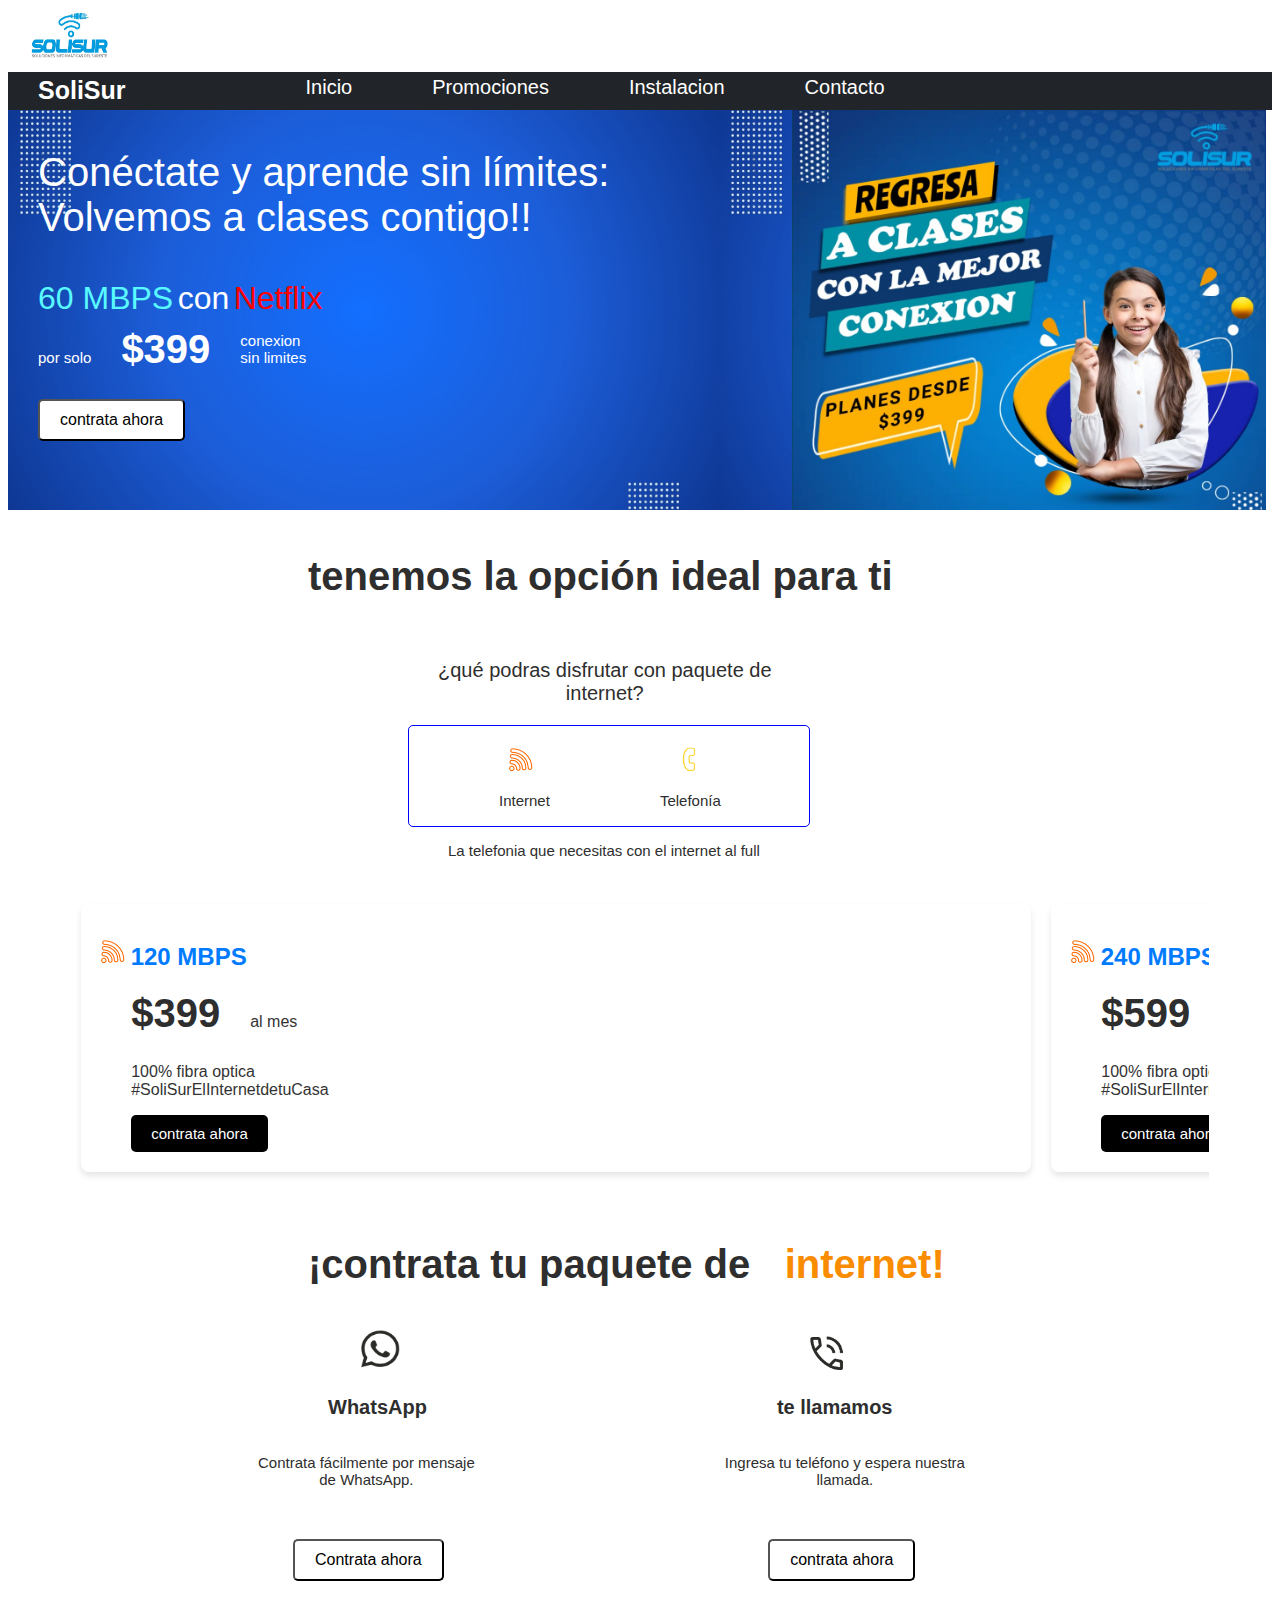
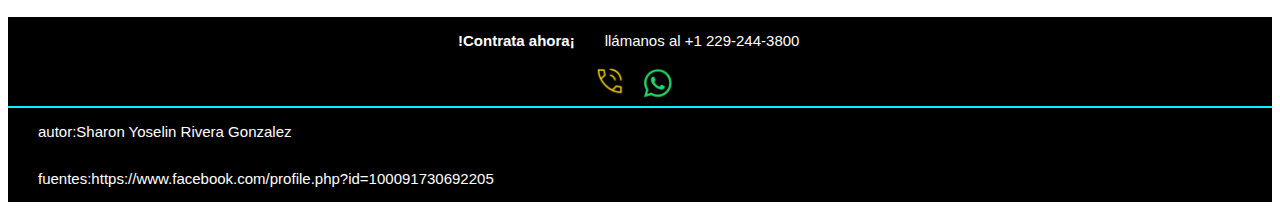
<file: index.html>
<!DOCTYPE html>
<html>
<head>
	<meta charset="utf-8">
	<meta name="viewport" content="width=device-width, initial-scale=1">
	<title></title>
	<link rel="stylesheet" type="text/css" href="css/index.css">
</head>
<body>
<header id="encabezado">
        <img id="logo" src="imagenes/logo1.jpg" alt="logo" width="100" height="60">
	</header>
	<section id="otro">
		<div class="collapse navbar-collapse" id="navbarSupportedContent">
            <div class="d-flex mx-auto flex-column flex-lg-row align-items-center">
              <ul class="navbar-nav  ">
              	<li class="nav-item active">
                  <strong id="titulo" class="nav-link" href="index.html">SoliSur </strong>
                </li>
                <li class="nav-item ">
                  <a class="nav-link" href="index.html">Inicio </a>
                </li>
                <li class="nav-item">
                  <a class="nav-link" href="Promo.html"> Promociones</a>
                </li>
                <li class="nav-item">
                  <a class="nav-link" href="instalacion.html">Instalacion</a>
                </li>
           
                <li class="nav-item">
                  <a class="nav-link" href="contacto.html">Contacto</a>
                </li>
              </ul>
            </div>
          </div>
	</section>
	<nav id="imagen">
		  <img src="imagenes/pagPrin.jpg" alt="pag" width="474.5" height="400">
	</nav>

	<section id="contenido">
		
		<div style= " background-image: url('imagenes/fondo.jpg');background-size: contain;height: 400px;">
            <p class="eslogan">Conéctate y aprende sin límites:</br>Volvemos a clases contigo!! </p></br>
            <span class="naranja">60 MBPS</span>
            <span>con</span>
            <span class="rojo">Netflix</span></br>
            <p>por solo</p><b>$399</b><p>conexion</br> sin limites</p></br></br>
            <button  class="mi-boton" onclick="window.location.href='contacto.html';">contrata ahora</button>
        </div>
	</section>
	<section id="seccion">
	<p id="a">tenemos la opción ideal para ti</p>
	<p id="d">¿qué podras disfrutar con paquete de </br>internet?</p>
	<div class="cuadrado">
		<img id="f1" src="imagenes/wifi.png" alt="wifi"  width="25" height="25" style="margin-top: 20px;">
		<img id="f2"src="imagenes/telef.png" alt="telefono" width="25" height="27" style="margin-top: 20px;">
		<p id="tel">Internet</p><p >Telefonía</p>
	</div>
	<p id="l">La telefonia que necesitas con el internet al full</p>
	  <div class="carousel">
    <div class="carousel-item">
    	<img src="imagenes/wifi.png" alt="wifi"  width="25" height="25" >
      <h2>120 MBPS</h2></br>
      <b>$399</b><p>al mes</p>
  </br><p>100% fibra optica</br>#SoliSurElInternetdetuCasa</p></br>
   <button  class="boton" onclick="window.location.href='contacto.html';">contrata ahora</button>
    </div>
    <div class="carousel-item">
    <img src="imagenes/wifi.png" alt="wifi"  width="25" height="25" >
      <h2>240 MBPS</h2></br>
      <b>$599</b><p>al mes</p>
  </br><p>100% fibra optica</br>#SoliSurElInternetdetuCasa</p></br>
   <button  class="boton" onclick="window.location.href='contacto.html';">contrata ahora</button>
    </div>
    <div class="carousel-item">
    	<img src="imagenes/wifi.png" alt="wifi"  width="25" height="25" >
      <h2>500 MBPS</h2></br>
      <b>$760</b><p>al mes</p>
  </br><p>100% fibra optica</br>#SoliSurElInternetdetuCasa</p></br>
   <button  class="boton" onclick="window.location.href='contacto.html';">contrata ahora</button>
    </div>
  </div>
  <div><p id="a">¡contrata tu paquete de</p> <b id="s">internet!</b></div>
   <img id="contactos" src="imagenes/what.png" alt="WhatsApp" width="45" height="45">
   <img id="contactos1" src="imagenes/cel.png" alt="WhatsApp" width="50" height="40">
   <div ><p id="zel">WhatsApp</p><p id="cel">te llamamos</p></div>
   <div><p class="n">Contrata fácilmente por mensaje </br>de WhatsApp. </p><p  class="no">Ingresa tu teléfono y espera nuestra  </br>llamada.</p></div><div></br></br>
    <a href="https://wa.me/2292443800" target="_blank">
    <button id="b1" class="mi-boton">Contrata ahora</button></a>
    <button  id="b2" class="mi-boton"onclick="window.location.href='contacto.html';">contrata ahora</button></div></br></br>
</section>

	<footer id="Pie">
		<b id="nu">!Contrata ahora¡</b><p>llámanos al +1 229-244-3800</p>
		<div ><img id="contactos3" src="imagenes/tel.png" alt="WhatsApp" width="45" height="38">
        <img id="contactos2" src="imagenes/whats.png" alt="WhatsApp" width="40" height="35"></div>
        <div class="linea"></div>
        <div> <p>autor:Sharon Yoselin Rivera Gonzalez</p><br><p>fuentes:https://www.facebook.com/profile.php?id=100091730692205</p> </div>
	</footer>
</body>
</html>
</file>
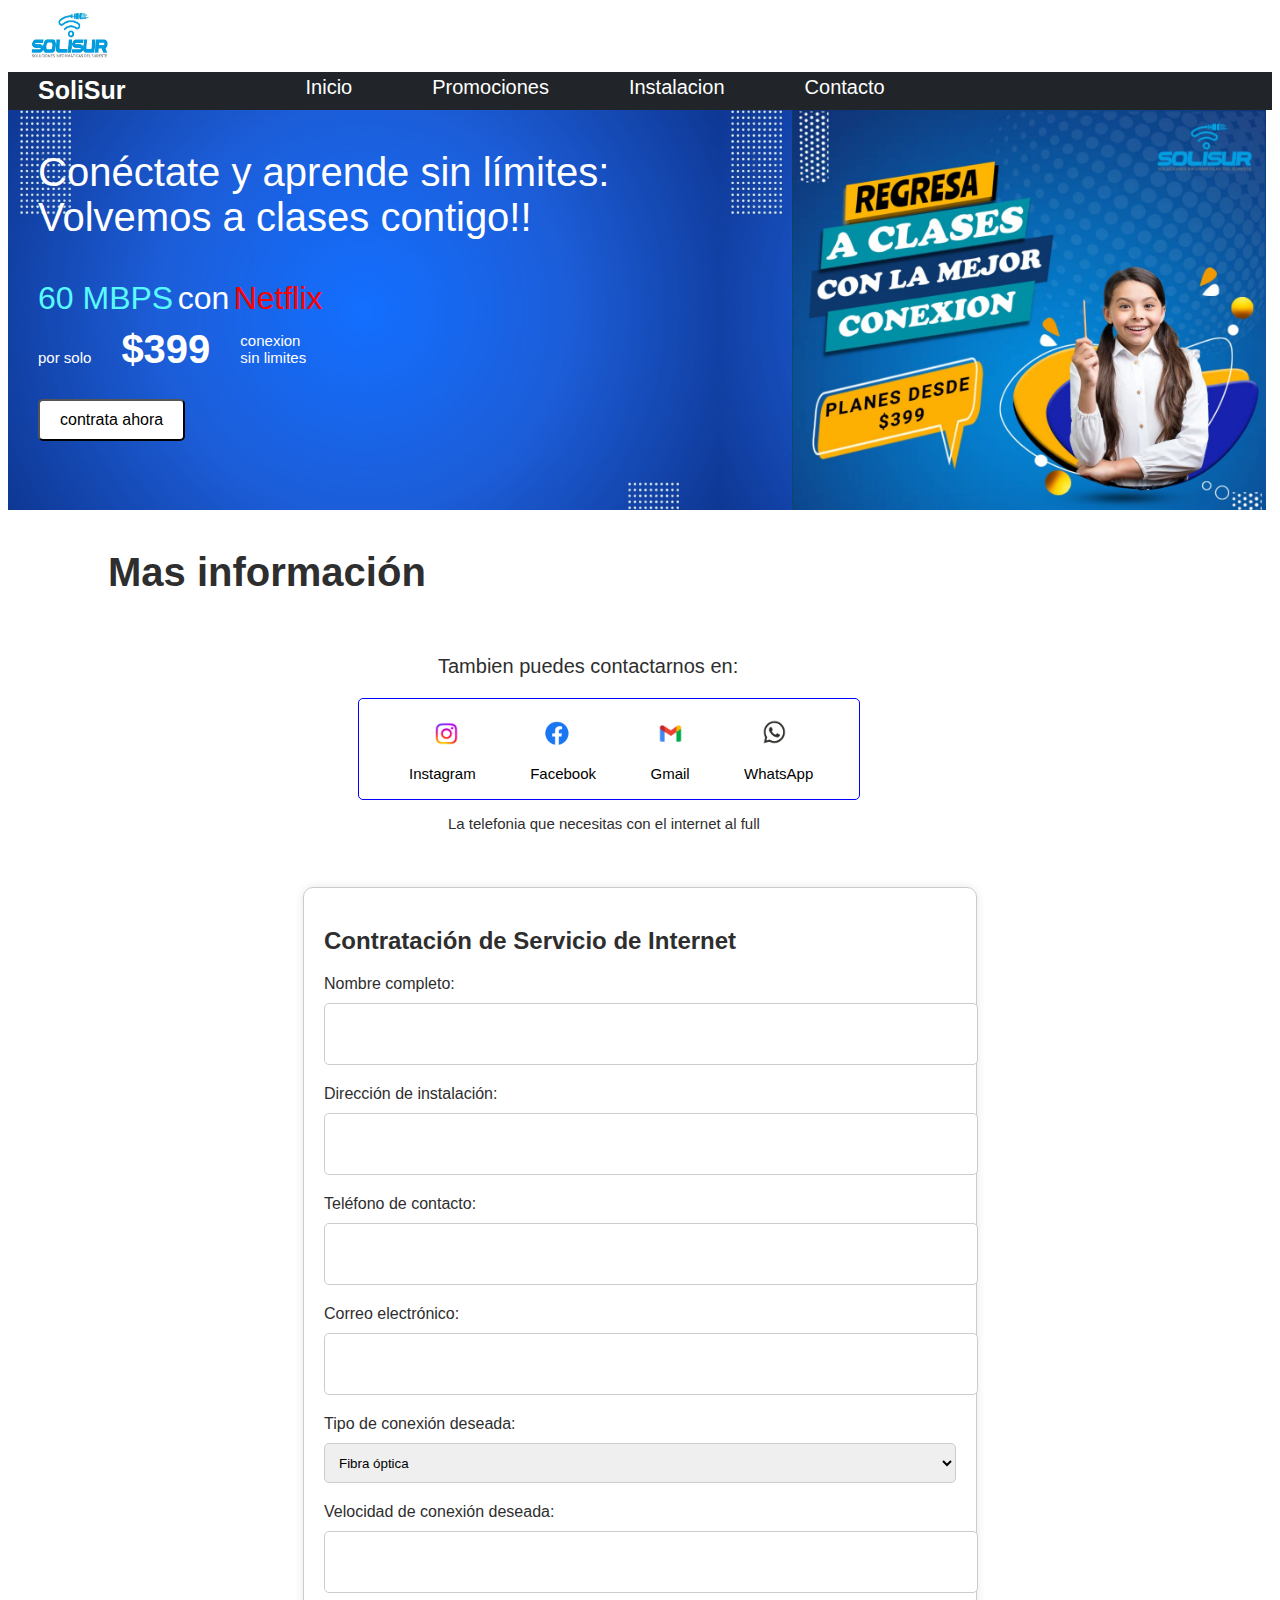
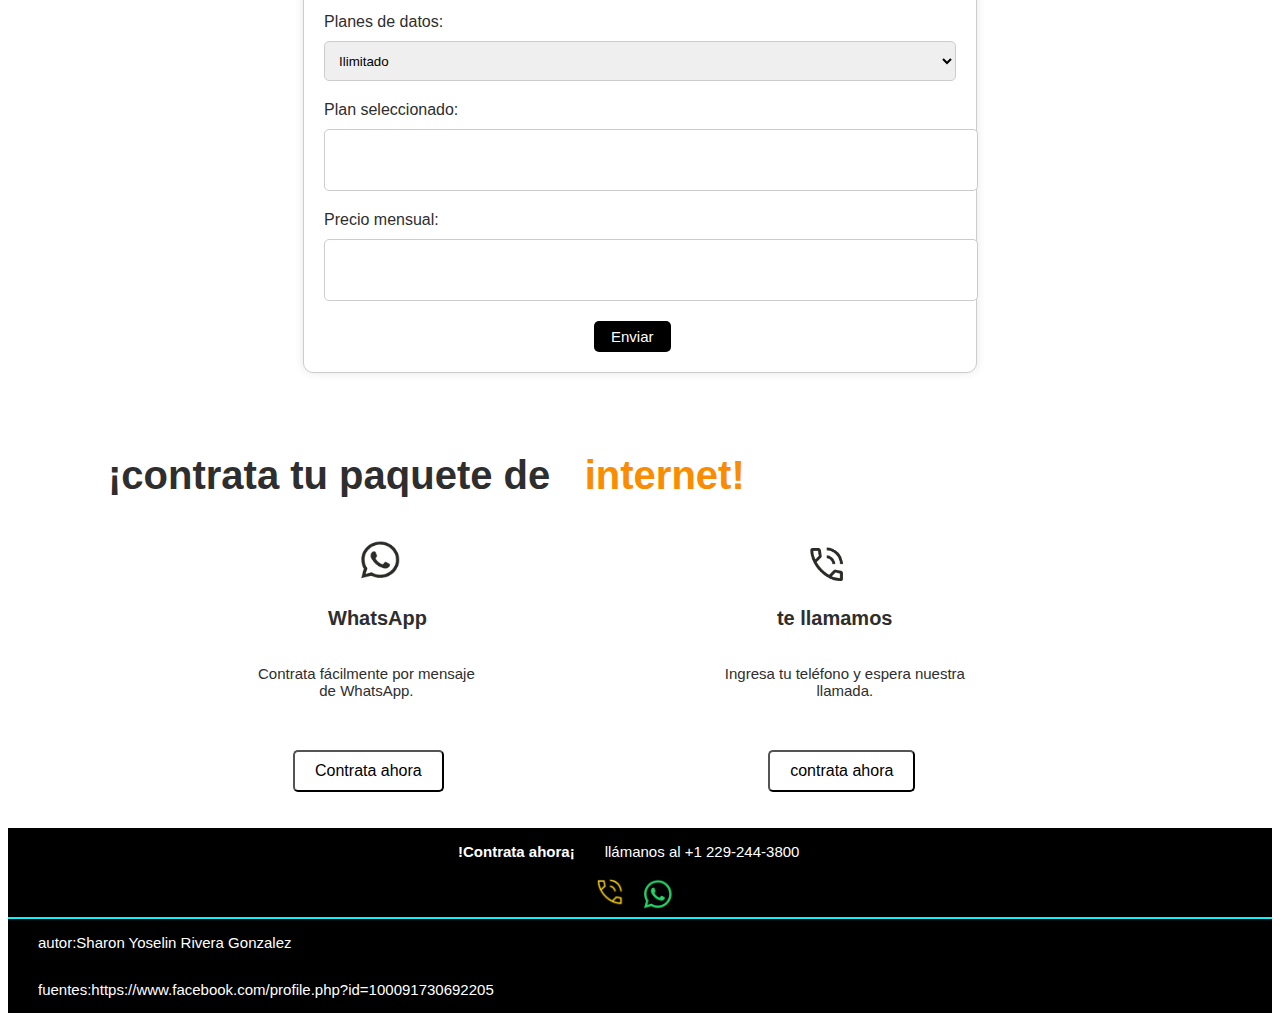
<file: contacto.html>
<!DOCTYPE html>
<html>
<head>
	<meta charset="utf-8">
	<meta name="viewport" content="width=device-width, initial-scale=1">
	<title></title>
	<link rel="stylesheet" type="text/css" href="css/cont.css">
</head>
<body>
<header id="encabezado">
        <img id="logo" src="imagenes/logo1.jpg" alt="logo" width="100" height="60">
	</header>
	<section id="otro">
		<div class="collapse navbar-collapse" id="navbarSupportedContent">
            <div class="d-flex mx-auto flex-column flex-lg-row align-items-center">
              <ul class="navbar-nav  ">
              	<li class="nav-item active">
                  <strong id="titulo" class="nav-link" href="index.html">SoliSur </strong>
                </li>
                <li class="nav-item ">
                  <a class="nav-link" href="index.html">Inicio </a>
                </li>
                <li class="nav-item">
                  <a class="nav-link" href="Promo.html"> Promociones</a>
                </li>
                <li class="nav-item">
                  <a class="nav-link" href="instalacion.html">Instalacion</a>
                </li>
              
                <li class="nav-item">
                  <a class="nav-link" href="contacto.html">Contacto</a>
                </li>
              </ul>
            </div>
          </div>
	</section>
	<nav id="imagen">
		  <img src="imagenes/pagPrin.jpg" alt="pag" width="474.5" height="400">
	</nav>

	<section id="contenido">
		
		<div style= " background-image: url('imagenes/fondo.jpg');background-size: contain;height: 400px;">
            <p class="eslogan">Conéctate y aprende sin límites:</br>Volvemos a clases contigo!! </p></br>
            <span class="naranja">60 MBPS</span>
            <span>con</span>
            <span class="rojo">Netflix</span></br>
            <p>por solo</p><b>$399</b><p>conexion</br> sin limites</p></br></br>
            <button  class="mi-boton" href="about.html">contrata ahora</button>
        </div>
	</section>
	<section id="seccion">
	<p id="a">Mas información</p>
	<p id="d">Tambien puedes contactarnos en:</p>
	<div class="cuadrado">

		<a href="https://www.instagram.com/solisurinternet?fbclid=IwY2xjawJ1WCVleHRuA2FlbQIxMABicmlkETF4TDd6YmFUSmhOcGZqQVFTAR58sX7k7PxnTRD9NT307mCCIt9RNeommGxHkMlYKnGJM8I4WJBsQsaThCfUUQ_aem_9dkrvA01TUYAaI9TxkzfHw"><img id="f1" src="imagenes/insta.jpg" alt="wifi"  width="25" height="25" style="margin-top: 20px;"></a> 

    <a href="https://www.facebook.com/profile.php?id=100091730692205"> <img id="f1" src="imagenes/Facebook-Logo.png" alt="wifi"  width="40" height="25" style="margin-top: 20px;"></a>

    <a href="mailto:solucionesinformaticas674@gmail.com"><img id="f1" src="imagenes/gmail.png" alt="wifi"  width="25" height="25" style="margin-top: 20px;"></a>


		<a href="https://wa.me/2292443800" target="_blank">
    <img id="f1" src="imagenes/what.png" alt="WhatsApp" width="25" height="27" style="margin-top: 20px;">
</a>

<p><a id="margen" href="https://www.instagram.com/solisurinternet?fbclid=IwY2xjawJ1WCVleHRuA2FlbQIxMABicmlkETF4TDd6YmFUSmhOcGZqQVFTAR58sX7k7PxnTRD9NT307mCCIt9RNeommGxHkMlYKnGJM8I4WJBsQsaThCfUUQ_aem_9dkrvA01TUYAaI9TxkzfHw" target="_blank">Instagram</a></p>
<p><a id="margen" href="https://www.facebook.com/profile.php?id=100091730692205" target="_blank">Facebook</a></p>
<p><a id="margen" href="mailto:solucionesinformaticas674@gmail.com">Gmail</a></p>
<p><a id="margen" href="https://wa.me/2292443800" target="_blank">WhatsApp</a></p>

	</div>
	<p id="l">La telefonia que necesitas con el internet al full</p>
<div class="cuadrado1">
  <div class="formulario">
    <h2>Contratación de Servicio de Internet</h2>
    <form id="miFormulario">
      <div class="campo">
        <label>Nombre completo:</label>
        <input type="text" name="nombre" required>
      </div>
      <div class="campo">
        <label>Dirección de instalación:</label>
        <input type="text" name="direccion" required>
      </div>
      <div class="campo">
        <label>Teléfono de contacto:</label>
        <input type="text" name="telefono" required>
      </div>
      <div class="campo">
        <label>Correo electrónico:</label>
        <input type="email" name="email" required>
      </div>
      <div class="campo">
        <label>Tipo de conexión deseada:</label>
        <select name="conexion">
          <option value="fibra">Fibra óptica</option>
          <option value="cable">Cable</option>
          <option value="sat">Satélite</option>
          <option value="movil">Móvil</option>
          <option value="otro">Otro</option>
        </select>
      </div>
      <div class="campo">
        <label>Velocidad de conexión deseada:</label>
        <input type="text" name="velocidad" required>
      </div>
      <div class="campo">
        <label>Planes de datos:</label>
        <select name="planes">
          <option value="ilimitado">Ilimitado</option>
          <option value="limitado">Limitado</option>
        </select>
      </div>
      <div class="campo">
        <label>Plan seleccionado:</label>
        <input type="text" name="plan" required>
      </div>
      <div class="campo">
        <label>Precio mensual:</label>
        <input type="text" name="precio" required>
      </div>
      <button type="submit" id="btn1">Enviar</button>
    </form>
  </div>
</div>

	  
  <div><p id="a">¡contrata tu paquete de</p> <b id="s">internet!</b></div>
   <img id="contactos" src="imagenes/what.png" alt="WhatsApp" width="45" height="45">
   <img id="contactos1" src="imagenes/cel.png" alt="WhatsApp" width="50" height="40">

   <div ><p id="zel">WhatsApp</p><p id="cel">te llamamos</p></div>
   <div><p class="n">Contrata fácilmente por mensaje </br>de WhatsApp. </p><p  class="no">Ingresa tu teléfono y espera nuestra  </br>llamada.</p></div><div></br></br>
    <a href="https://wa.me/2292443800" target="_blank">
    <button id="b1" class="mi-boton">Contrata ahora</button></a>
    <button  id="b2" class="mi-boton"href="https://wa.me/2292443800">contrata ahora</button></div></br></br>
</section>

	<footer id="Pie">
		<b id="nu">!Contrata ahora¡</b><p>llámanos al +1 229-244-3800</p>
		<div ><img id="contactos3" src="imagenes/tel.png" alt="WhatsApp" width="45" height="38">
        <img id="contactos2" src="imagenes/whats.png" alt="WhatsApp" width="40" height="35"></div>
        <div class="linea"></div>
        <div> <p>autor:Sharon Yoselin Rivera Gonzalez</p><br><p>fuentes:https://www.facebook.com/profile.php?id=100091730692205</p> </div>
	</footer>
  
  <script src="js\Formulario.js"></script>
</body>
</html>
</file>
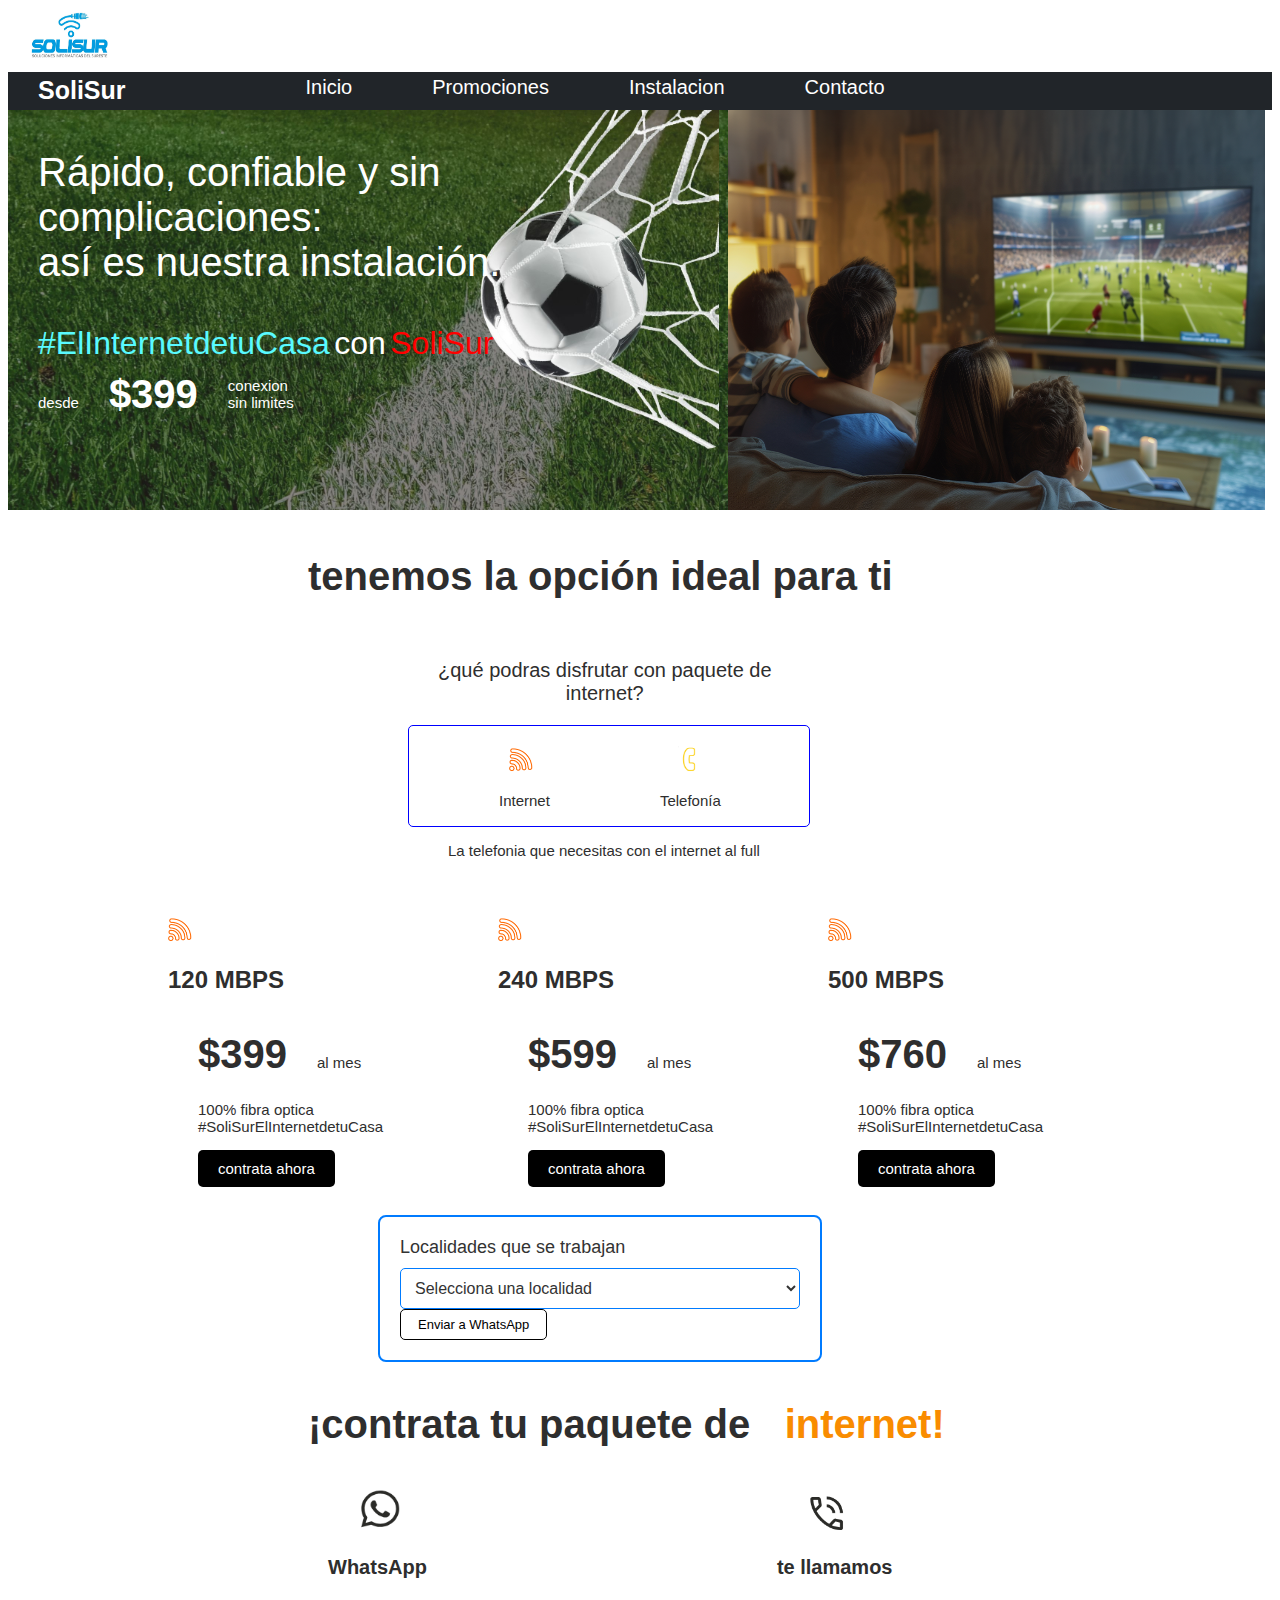
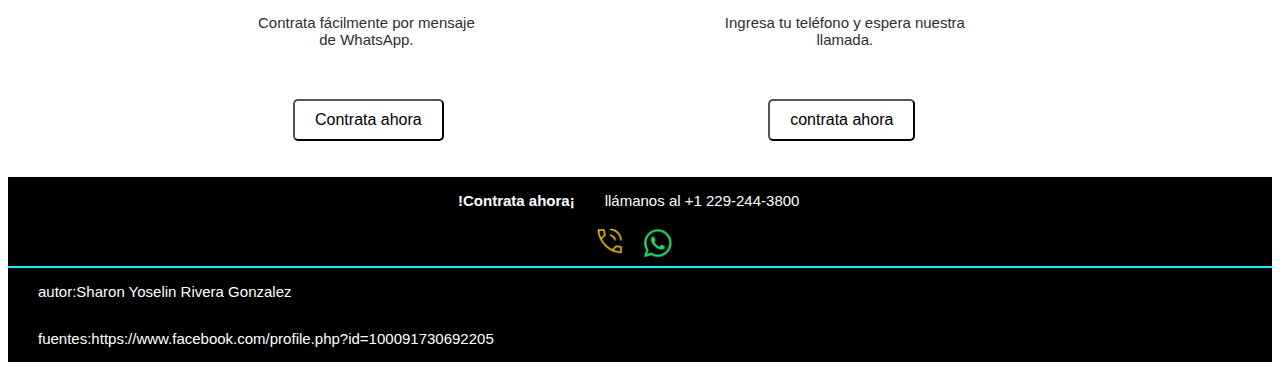
<file: instalacion.html>
<!DOCTYPE html>
<html>
<head>
	<meta charset="utf-8">
	<meta name="viewport" content="width=device-width, initial-scale=1">
	<title></title>
	<link rel="stylesheet" type="text/css" href="css/inst.css">
</head>
<body>
<header id="encabezado">
        <img id="logo" src="imagenes/logo1.jpg" alt="logo" width="100" height="60">
	</header>
	<section id="otro">
		<div class="collapse navbar-collapse" id="navbarSupportedContent">
            <div class="d-flex mx-auto flex-column flex-lg-row align-items-center">
              <ul class="navbar-nav  ">
              	<li class="nav-item active">
                  <strong id="titulo" class="nav-link" href="index.html">SoliSur </strong>
                </li>
                <li class="nav-item ">
                  <a class="nav-link" href="index.html">Inicio</a>
                </li>
                <li class="nav-item">
                  <a class="nav-link" href="Promo.html"> Promociones</a>
                </li>
                <li class="nav-item">
                  <a class="nav-link" href="instalacion.html">Instalacion</a>
                </li>
                 
                <li class="nav-item">
                  <a class="nav-link" href="contacto.html">Contacto</a>
                </li>
              </ul>
            </div>
          </div>
	</section>
	<nav id="imagen">
		  <img src="imagenes/inst.png" alt="pag" width="537" height="400">
	</nav>

	<section id="contenido">
		
		<div style= " background-image: url('imagenes/instfondo.jpg');background-size: contain;height: 400px;">
            <p class="eslogan">Rápido, confiable y sin complicaciones:</br>así es nuestra instalación. </p></br>
            <span class="naranja">#ElInternetdetuCasa</span>
            <span>con</span>
            <span class="rojo">SoliSur</span></br>
            <p>desde</p><b>$399</b><p>conexion</br> sin limites</p></br></br>
            
        </div>
	</section>
	<section id="seccion">
	<p id="a">tenemos la opción ideal para ti</p>
	<p id="d">¿qué podras disfrutar con paquete de </br>internet?</p>
	<div class="cuadrado">
		<img id="f1" src="imagenes/wifi.png" alt="wifi"  width="25" height="25" style="margin-top: 20px;">
		<img id="f2"src="imagenes/telef.png" alt="telefono" width="25" height="27" style="margin-top: 20px;">
		<p id="tel">Internet</p><p >Telefonía</p>
	</div>
	<p id="l">La telefonia que necesitas con el internet al full</p><br>
  <p></p>
	  <div class="carousel">
    <div class="carousel-item">
    	<img src="imagenes/wifi.png" alt="wifi"  width="25" height="25" >
      <h2>120 MBPS</h2></br>
      <b>$399</b><p>al mes</p>
  </br><p>100% fibra optica</br>#SoliSurElInternetdetuCasa</p></br>
   <button  class="boton" onclick="window.location.href='contacto.html';">contrata ahora</button>
    </div>
    <div class="carousel-item">
    <img src="imagenes/wifi.png" alt="wifi"  width="25" height="25" >
      <h2>240 MBPS</h2></br>
      <b>$599</b><p>al mes</p>
  </br><p>100% fibra optica</br>#SoliSurElInternetdetuCasa</p></br>
   <button  class="boton" onclick="window.location.href='contacto.html';">contrata ahora</button>
    </div>
    <div class="carousel-item">
    	<img src="imagenes/wifi.png" alt="wifi"  width="25" height="25" >
      <h2>500 MBPS</h2></br>
      <b>$760</b><p>al mes</p>
  </br><p>100% fibra optica</br>#SoliSurElInternetdetuCasa</p></br>
   <button  class="boton" onclick="window.location.href='contacto.html';">contrata ahora</button><br><br>
    </div>
  </div>
<div class="cuadrado1">
  <label for="lista">Localidades que se trabajan</label>
  <select id="lista" class="select-estilo" onchange="redirigirMapa()">
    <option value="">Selecciona una localidad</option>
    <option value="Moloacan">Moloacán</option>
    <option value="Choapas">Las Choapas</option>
    <option value="AguaDulce">AguaDulce</option>
    <option value="Cuichichapa">Cuichapa</option>
  </select>
  <button id="boton" onclick="enviarWhatsApp()">Enviar a WhatsApp</button>
</div>


  <div><p id="a">¡contrata tu paquete de</p> <b id="s">internet!</b></div>
   <img id="contactos" src="imagenes/what.png" alt="WhatsApp" width="45" height="45">
   <img id="contactos1" src="imagenes/cel.png" alt="WhatsApp" width="50" height="40">
   <div ><p id="zel">WhatsApp</p><p id="cel">te llamamos</p></div>
   <div><p class="n">Contrata fácilmente por mensaje </br>de WhatsApp. </p><p  class="no">Ingresa tu teléfono y espera nuestra  </br>llamada.</p></div><div></br></br>
    <a href="https://wa.me/2292443800" target="_blank">
    <button id="b1" class="mi-boton">Contrata ahora</button></a>
    <button  id="b2" class="mi-boton" onclick="window.location.href='contacto.html';">contrata ahora</button></div></br></br>
</section>

	<footer id="Pie">
		<b id="nu">!Contrata ahora¡</b><p>llámanos al +1 229-244-3800</p>
		<div ><img id="contactos3" src="imagenes/tel.png" alt="WhatsApp" width="45" height="38">
        <img id="contactos2" src="imagenes/whats.png" alt="WhatsApp" width="40" height="35"></div>
        <div class="linea"></div>
        <div> <p>autor:Sharon Yoselin Rivera Gonzalez</p><br><p>fuentes:https://www.facebook.com/profile.php?id=100091730692205</p> </div>
	</footer>
  <script src="js/whatsap.js"></script>
</body>
</html>
</file>
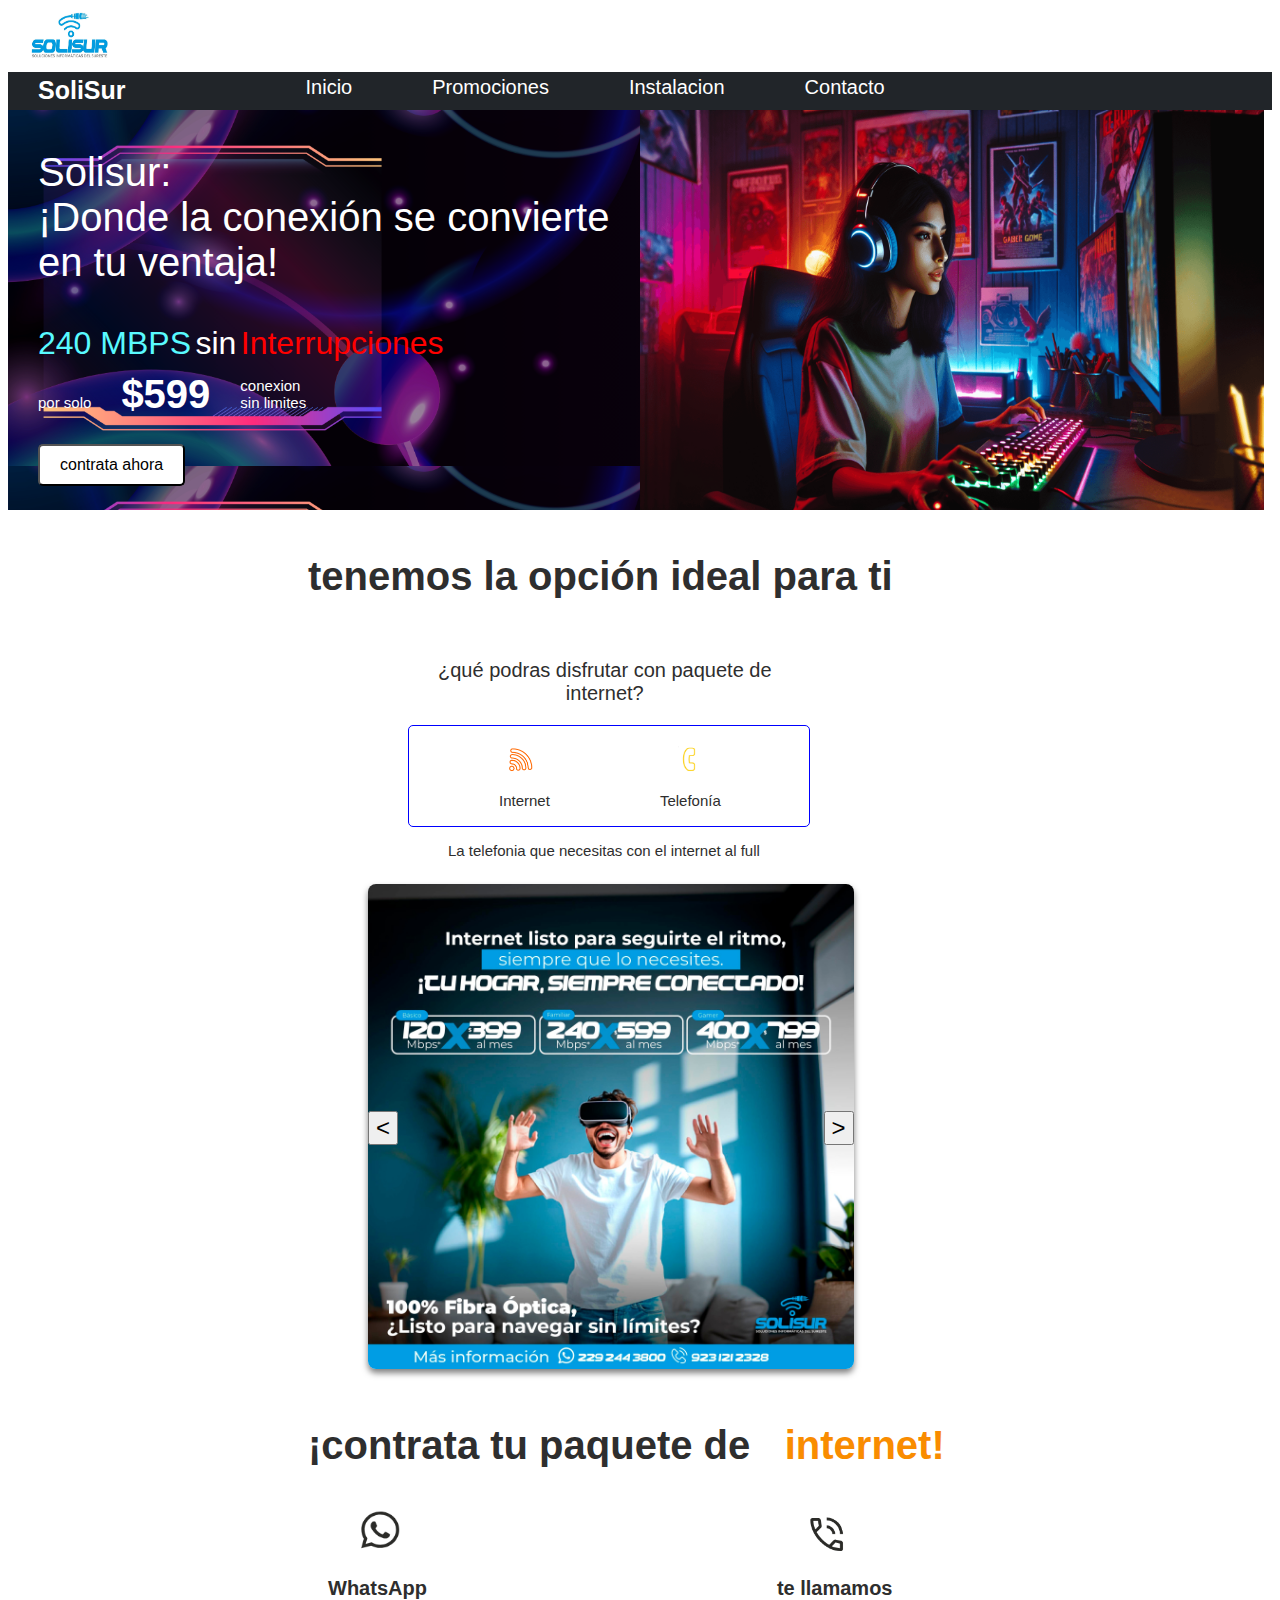
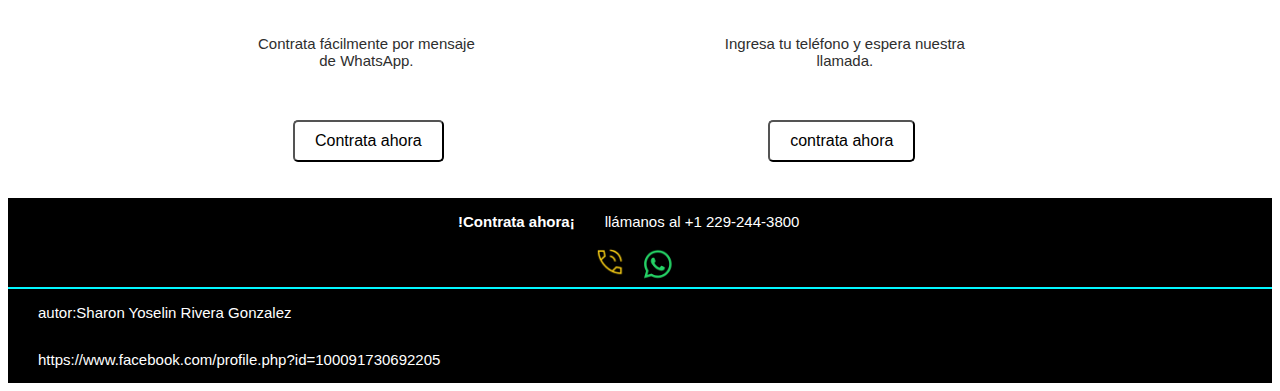
<file: Promo.html>
<!DOCTYPE html>
<html>
<head>
	<meta charset="utf-8">
	<meta name="viewport" content="width=device-width, initial-scale=1">
	<title></title>
	<link rel="stylesheet" type="text/css" href="css/style.css">
</head>
<body>
<header id="encabezado">
        <img id="logo" src="imagenes/logo1.jpg" alt="logo" width="100" height="60">
	</header>
	<section id="otro">
		<div class="collapse navbar-collapse" id="navbarSupportedContent">
            <div class="d-flex mx-auto flex-column flex-lg-row align-items-center">
              <ul class="navbar-nav  ">
              	<li class="nav-item active">
                  <strong id="titulo" class="nav-link" href="index.html">SoliSur </strong>
                </li>
                <li class="nav-item ">
                  <a class="nav-link" href="index.html">Inicio</a>
                </li>
                <li class="nav-item">
                  <a class="nav-link" href="Promo.html"> Promociones</a>
                </li>
                <li class="nav-item">
                  <a class="nav-link" href="instalacion.html">Instalacion</a>
                </li>
                
                <li class="nav-item">
                  <a class="nav-link" href="contacto.html">Contacto</a>
                </li>
              </ul>
            </div>
          </div>
	</section>
	<nav id="imagen">
		  <img src="imagenes/promo.png" alt="pag" width="624" height="400">
	</nav>

	<section id="contenido">
		
		<div style= " background-image: url('imagenes/fondop.png');background-size: contain;height: 400px;">
            <p class="eslogan">Solisur: </br>¡Donde la conexión se convierte en tu ventaja!</p></br>
            <span class="naranja">240 MBPS</span>
            <span>sin</span>
            <span class="rojo">Interrupciones</span></br>
            <p>por solo</p><b>$599</b><p>conexion</br> sin limites</p></br></br>
            <button  class="mi-boton" onclick="window.location.href='contacto.html';">contrata ahora</button>
        </div>
	</section>
	<section id="seccion">
    <div id="contenedor">
	<p id="a">tenemos la opción ideal para ti</p><br>
	<p id="d">¿qué podras disfrutar con paquete de </br>internet?</p>
	<div class="cuadrado">
		<img id="f1" src="imagenes/wifi.png" alt="wifi"  width="25" height="25" style="margin-top: 20px;">
		<img id="f2"src="imagenes/telef.png" alt="telefono" width="25" height="27" style="margin-top: 20px;">
		<p id="tel">Internet</p><p >Telefonía</p>
	</div>
	<p id="l">La telefonia que necesitas con el internet al full</p>
  </div>
	    <div id="carrusel" class="carousel">
        <div class="carousel-item">
       <a href="instalacion.html"> <img src="imagenes/img7.jpg" alt="Imagen 1" class="imagen-carrusel"></a>
      </div>
      <div class="carousel-item">
       <a href="instalacion.html"> <img src="imagenes/img8.jpg" alt="Imagen 1" class="imagen-carrusel"></a>
      </div>
      <div class="carousel-item">
       <a href="instalacion.html"> <img src="imagenes/img1.jpg" alt="Imagen 2" class="imagen-carrusel"></a>
      </div>
      <div class="carousel-item">
        <a href="instalacion.html"><img src="imagenes/img2.jpg" alt="Imagen 3" class="imagen-carrusel"></a>
      </div>
        <div class="carousel-item">
       <a href="instalacion.html"> <img src="imagenes/img.jpg" alt="Imagen 1" class="imagen-carrusel"></a>
      </div>
      <div class="carousel-item">
        <a href="instalacion.html"><img src="imagenes/img3.jpg" alt="Imagen 3" class="imagen-carrusel"></a>
      </div>
      <div class="carousel-item">
        <a href="instalacion.html"><img src="imagenes/img4.jpg" alt="Imagen 4" class="imagen-carrusel"></a>
      </div>
      <div class="carousel-item">
        <a href="instalacion.html"><img src="imagenes/pagPrinc.jpg" alt="Imagen 5" class="imagen-carrusel"></a>
      </div>
      <div class="carousel-item">
       <a href="instalacion.html"> <img src="imagenes/img5.jpg" alt="Imagen 6" class="imagen-carrusel"></a>
      </div>
      <div class="carousel-item">
        <a href="instalacion.html"><img src="imagenes/img6.jpg" alt="Imagen 7" class="imagen-carrusel"></a>
      </div>
    </div>
  <section id="seccion" class="seccion2">
  <div><p id="a">¡contrata tu paquete de</p> <b id="s">internet!</b></div>
   <img id="contactos" src="imagenes/what.png" alt="WhatsApp" width="45" height="45">
   <img id="contactos1" src="imagenes/cel.png" alt="WhatsApp" width="50" height="40">
   <div ><p id="zel">WhatsApp</p><p id="cel">te llamamos</p></div>
   <div><p class="n">Contrata fácilmente por mensaje </br>de WhatsApp. </p><p  class="no">Ingresa tu teléfono y espera nuestra  </br>llamada.</p></div><div></br></br>
    <a href="https://wa.me/2292443800" target="_blank">
    <button id="b1" class="mi-boton">Contrata ahora</button></a>
    <button  id="b2" class="mi-boton" onclick="window.location.href='contacto.html';">contrata ahora</button></div></br></br>
</section>

	<footer id="Pie">
		<b id="nu">!Contrata ahora¡</b><p>llámanos al +1 229-244-3800</p>
		<div ><img id="contactos3" src="imagenes/tel.png" alt="WhatsApp" width="45" height="38">
        <img id="contactos2" src="imagenes/whats.png" alt="WhatsApp" width="40" height="35"></div>
        <div class="linea"></div>
        <div> <p>autor:Sharon Yoselin Rivera Gonzalez</p><br><p>https://www.facebook.com/profile.php?id=100091730692205</p> </div>
	</footer>
  <script src="js/archivo.js"></script>
</body>
</html>
</file>
<file: css/index.css>
#encabezado{
	background-color: white;
		#logo{margin-left: 10px;
		 }
}
#otro{
  margin: 0;
  font-family: "Segoe UI", Roboto, "Helvetica Neue", Arial;
  font-weight: 400;
  line-height: 1.5;
  background-color: #212529;
 #titulo{
 	margin-left: 30px; 
 	margin-right: 100px;
 	font-size: 25px; 
 }

.navbar-nav {
    display: flex; 
    list-style: none; 
    padding: 0;
    margin: 0;
}

.navbar-nav li a:hover {
  color: #8bffef;
  font-size: 22px;
  transition: all 0.3s ease-in-out; 
}
.nav-item {
    margin-right: 80px; 
}

.nav-link {
    text-decoration: none; 
    color: white; 
    font-size: 20px;
    transition: all 0.3s ease-in-out; 
}
}

#imagen {
   width: 38%; 
   float: right;
}
#contenido{
	width: 62%;
	color: white; 
   float: left;
   font-family: Arial, sans-serif; height: 400px;
}
 .eslogan{margin-left: 30px;font-size: 40px;}
 .naranja {margin-left: 30px; color: #59faff ;}
.rojo { color: red;}
span{font-size: 32px;}
p{font-size: 18px;}
b{font-size: 40px;}
p, b {margin-left: 30px; display: inline-block;}
.mi-boton {
    background-color:white; margin-left: 30px;  
    color: black;
    padding: 10px 20px;
    font-size: 16px;
    border-color: black;
    border-radius: 5px; 
    cursor: pointer;
    transition: background-color 0.3s;
}

#seccion{
color:#2e2e2e ;
   font-family: "Segoe UI", Roboto, "Helvetica Neue", Arial; 
   p{ display: inline-block;}  
}
#a{font-size: 40px; font-weight: bold; margin-left: 300px;}
#d{margin-left: 150px; text-align: center; margin-left: 430px; font-size: 20px}
.cuadrado {
    width: 400px; height: 100px;
    margin-left: 400px;
    background-color: transparent;
    border: 1.5px solid blue; 
    border-radius: 5px; }
#f1{margin-left: 100px;}
#f2{margin-left: 140px;}
#tel{margin-right: 80px; margin-left: 90px;}
#l{margin-left:440px;}

.carousel {
  display: flex;
  overflow-x: auto; /* Permite desplazamiento horizontal */
  scroll-snap-type: x mandatory;
  width: 90%;
  margin: 20px auto; /* Centrado horizontal dentro de la sección */
  scroll-behavior: smooth;
  img,h2{ display:inline-block; }
}

.carousel-item {
  scroll-snap-align: center;
  min-width: 80%;
  background: #fff;
  margin: 10px;
  padding: 20px;
  border-radius: 8px;
  box-shadow: 0 4px 6px rgba(0, 0, 0, 0.1);
}

.carousel h2 {
  color: #007bff;
}

.carousel p {
  font-size: 16px;
  color: #333;
}
.boton{   background-color:black; margin-left: 30px;  
    color: white;
    padding: 10px 20px;
    font-size: 15px;
    border: none;
    border-radius: 5px; 
    cursor: pointer;
    transition: background-color 0.3s;
}

#s{color: #f98c00 }
#contactos{margin-left: 350px;
}#contactos1{margin-left: 390px;}
#zel{ font-weight: bold; margin-left: 320px; font-size: 20px}
#cel{ font-weight: bold; margin-left: 350px; font-size: 20px}
.n{ margin-left: 250px;text-align: center; }
.no{margin-left: 250px;text-align: center; }
#b1{margin-left: 285px;}
#b2{margin-left: 320px;}
#Pie{ 
	font-family: Arial, sans-serif; 
	background-color: black;
	color: white;

}
#nu{margin-left: 450px;}
#nu,p{
	font-size: 15px;
}
#contactos3{margin-left: 580px;
}
.linea {
 border-top: 2px solid #02f7ff ;
  width: 100%; /* Ancho personalizado */

}


@media (max-width: 768px) {
  #imagen, #contenido {
    width: 100%;
    float: none;
    text-align: center;
  }

  .navbar-nav {
    flex-direction: column;
    align-items: center;
  }

  .nav-item {
    margin-right: 0;
    margin-bottom: 10px;
  }

  .carousel-item {
    min-width: 100%;
  }

  #a, #d, #l, #nu, #contactos, #contactos1, #zel, #cel, .n, .no, #b1, #b2, .cuadrado {
    margin-left: 0 !important;
    text-align: center;
  }

  .cuadrado {
    width: 90%;
    margin: 20px auto;
  }

  .mi-boton, .boton {
    margin-left: 0;
    display: block;
    margin: 10px auto;
  }

  #f1, #f2, #tel {
    margin-left: 0;
    margin-right: 0;
    text-align: center;
    display: block;
    margin-bottom: 10px;
  }

  #nu p, p, b, span {
    display: block;
    text-align: center;
    margin-left: 0;
  }

  .carousel img, .carousel h2 {
    display: block;
    margin: 0 auto;
  }
}
</file>
<file: css/cont.css>
#encabezado{
	background-color: white;
}
#logo{margin-left: 10px;
		 }

#otro{
  margin: 0;
  font-family: "Segoe UI", Roboto, "Helvetica Neue", Arial;
  font-weight: 400;
  line-height: 1.5;
  background-color: #212529;
}
 #titulo{
 	margin-left: 30px; 
 	margin-right: 100px;
 	font-size: 25px; 
 }
.navbar-nav {
    display: flex; 
    list-style: none; 
    padding: 0;
    margin: 0;
}

.navbar-nav li a:hover {
  color: #8bffef;
  font-size: 22px;
  transition: all 0.3s ease-in-out; 
}
.nav-item {
    margin-right: 80px; 
}

.nav-link {
    text-decoration: none; 
    color: white; 
    font-size: 20px;
    transition: all 0.3s ease-in-out; 
}



#imagen {
   width: 38%; 
   float: right;
}
#contenido{
	width: 62%;
	color: white; 
   float: left;
   font-family: Arial, sans-serif; height: 400px;
}
 .eslogan{margin-left: 30px;font-size: 40px;}
 .naranja {margin-left: 30px; color: #59faff ;}
.rojo { color: red;}
span{font-size: 32px;}
p{font-size: 18px;}
b{font-size: 40px;}
p, b {margin-left: 30px; display: inline-block;}
.mi-boton {
    background-color:white; margin-left: 30px;  
    color: black;
    padding: 10px 20px;
    font-size: 16px;
    border-color: black;
    border-radius: 5px; 
    cursor: pointer;
    transition: background-color 0.3s;
}

#seccion{
color:#2e2e2e ;
   font-family: "Segoe UI", Roboto, "Helvetica Neue", Arial; 
   p{ display: inline-block;}  
}
#a{font-size: 40px; font-weight: bold; margin-left: 100px;}
#d{margin-left: 150px; text-align: center; margin-left: 430px; font-size: 20px}
.cuadrado {
    width: 500px; height: 100px;
    margin-left: 350px;
    background-color: transparent;
    border: 1.5px solid blue; 
    border-radius: 5px; }
#f1{margin-left: 75px;}
#margen{margin-left: 20px;
text-decoration: none;
color:black; }
#tel{margin-right: 80px; margin-left: 90px;}
#l{margin-left: 440px;}


.boton{   background-color:black; margin-left: 30px;  
    color: white;
    padding: 10px 20px;
    font-size: 15px;
    border: none;
    border-radius: 5px; 
    cursor: pointer;
    transition: background-color 0.3s;
}

#s{color: #f98c00 }
#contactos{margin-left: 350px;
}
#contactos1{margin-left: 390px;}
#zel{ font-weight: bold; margin-left: 320px; font-size: 20px}
#cel{ font-weight: bold; margin-left: 350px; font-size: 20px}
.n{ margin-left: 250px;text-align: center; }
.no{margin-left: 250px;text-align: center; }
#b1{margin-left: 285px;}
#b2{margin-left: 320px;}
#Pie{ 
	font-family: Arial, sans-serif; 
	background-color: black;
	color: white;

}
#nu{margin-left: 450px;}
#nu,p{
	font-size: 15px;
}
.formulario {
      width: 50%;
      margin: 40px auto;
      padding: 20px;
      border: 1px solid #ccc;
      border-radius: 10px;
      box-shadow: 0 0 10px rgba(0, 0, 0, 0.1);
    }
    .campo {
      margin-bottom: 20px;
    }
    .campo label {
      display: block;
      margin-bottom: 10px;
    }
    .campo input[type="text"], .campo input[type="email"], .campo select {
      width: 100%;
      height: 40px;
      padding: 10px;
      border: 1px solid #ccc;
      border-radius: 5px;
    }
#btn1{
    background-color:black;  
    color: white;
    padding: 7px 17px;
    font-size: 15px;
    border: none;
    border-radius: 5px; 
    cursor: pointer;
    transition: background-color 0.3s;
    margin-left: 270px;
}


#contactos3{margin-left: 580px;
}
.linea {
 border-top: 2px solid #02f7ff ;
  width: 100%; 

}
input:focus {
  outline: none;
}


/* Tablets y pantallas medianas */
@media screen and (max-width: 992px) {
  #contenido, #imagen {
    float: none;
    width: 100%;
    text-align: center;
  }

  .eslogan, .naranja, p, b, .mi-boton {
    margin-left: 0;
  }

  #titulo {
    text-align: center;
    margin: 20px auto;
  }

  .nav-item {
    margin-right: 20px;
  }

  .cuadrado {
    margin: 20px auto;
    width: 80%;
  }

  .formulario {
    width: 90%;
  }

  #a, #d {
    text-align: center;
    margin-left: 0;
  }

  #f1, #tel, #l, #b1, #b2 {
    margin: 10px auto;
    display: block;
    text-align: center;
  }

  #contactos, #contactos1, #contactos3, #zel, #cel, #nu {
    margin-left: 0;
    text-align: center;
  }

  .n, .no {
    margin-left: 0;
  }

  #btn1 {
    margin-left: 0;
    display: block;
    margin: 20px auto;
  }
}

/* Móviles */
@media screen and (max-width: 576px) {
  .navbar-nav {
    flex-direction: column;
    align-items: center;
  }

  .nav-item {
    margin: 10px 0;
  }

  .navbar-nav li a:hover {
    font-size: 20px;
  }

  .boton, .mi-boton {
    width: 90%;
    margin: 10px auto;
    display: block;
  }

  .eslogan {
    font-size: 28px;
  }

  span {
    font-size: 24px;
  }

  b {
    font-size: 28px;
  }

  p {
    font-size: 16px;
  }

  #Pie {
    padding: 20px;
    text-align: center;
  }

  .linea {
    width: 80%;
    margin: 0 auto;
  }

  .formulario {
    width: 95%;
    margin: 20px auto;
    padding: 15px;
  }

  .campo input[type="text"],
  .campo input[type="email"],
  .campo select {
    height: 36px;
    font-size: 14px;
  }

  #btn1 {
    font-size: 14px;
    padding: 8px 14px;
  }
}
</file>
<file: css/inst.css>
#encabezado{
	background-color: white;}

#logo{margin-left: 10px;
		 }

#otro{
  margin: 0;
  font-family: "Segoe UI", Roboto, "Helvetica Neue", Arial;
  font-weight: 400;
  line-height: 1.5;
  background-color: #212529;
}
 #titulo{
 	margin-left: 30px; 
 	margin-right: 100px;
 	font-size: 25px; 
 }
.navbar-nav {
    display: flex; 
    list-style: none; 
    padding: 0;
    margin: 0;
}

.navbar-nav li a:hover {
  color: #8bffef;
  font-size: 22px;
  transition: all 0.3s ease-in-out; 
}
.nav-item {
    margin-right: 80px; 
}

.nav-link {
    text-decoration: none; 
    color: white; 
    font-size: 20px;
    transition: all 0.3s ease-in-out; 
}



#imagen {
   width: 43%; 
   float: right;

}
#contenido{
	width: 57%;
	color: white; 
   float: left;
   font-family: Arial, sans-serif; height: 400px;
}
 .eslogan{margin-left: 30px;font-size: 40px;}
 .naranja {margin-left: 30px; color: #59faff ;}
.rojo { color: red;}
span{font-size: 32px;}
p{font-size: 18px;}
b{font-size: 40px;}
p, b {margin-left: 30px; display: inline-block;}
.mi-boton {
    background-color:white; margin-left: 30px;  
    color: black;
    padding: 10px 20px;
    font-size: 16px;
    border-color: black;
    border-radius: 5px; 
    cursor: pointer;
    transition: background-color 0.3s;
}

#seccion{
color:#2e2e2e ;
   font-family: "Segoe UI", Roboto, "Helvetica Neue", Arial; 
}
p{ display: inline-block;}  

#a{font-size: 40px; font-weight: bold; margin-left: 300px;}
#d{margin-left: 150px; text-align: center; margin-left: 430px; font-size: 20px}
.cuadrado {
    width: 400px; height: 100px;
    margin-left: 400px;
    background-color: transparent;
    border: 1.5px solid blue; 
    border-radius: 5px; }
#f1{margin-left: 100px;}
#f2{margin-left: 140px;}
#tel{margin-right: 80px; margin-left: 90px;}
#l{margin-left:440px;}

    

.carousel {
  display: flex;
  margin-left: 150px;
  gap: 10px; 
}

.carousel-item {
  scroll-snap-align: center;
  min-width: 300px; 
  margin: 10px;
}

.imagen-carrusel {
  width: 100%; 
  height: auto; 
  border-radius: 8px; 
  box-shadow: 0 4px 6px rgba(0, 0, 0, 0.1); 
}



.boton{   background-color:black; margin-left: 30px;  
    color: white;
    padding: 10px 20px;
    font-size: 15px;
    border: none;
    border-radius: 5px; 
    cursor: pointer;
    transition: background-color 0.3s;
}
.cuadrado1 {
    margin-left: 370px;
  width: 400px; 
  padding: 20px; 
  border: 2px solid #007bff; 
  border-radius: 8px; 
 
}

label {
  font-family: Arial, sans-serif;
  font-size: 18px;
  color: #333;
  margin-bottom: 10px;
  display: block; /* Para separar del selector */
}

.select-estilo {
  width: 100%; /* Ajusta al ancho del cuadro */
  padding: 10px;
  font-size: 16px;
  border: 1px solid #007bff;
  border-radius: 5px;
  background-color: white;
  color: #333;
  cursor: pointer;
}

.select-estilo:hover {
  border-color: #0056b3;
}



#s{color: #f98c00 }
#contactos{margin-left: 350px;
}#contactos1{margin-left: 390px;}
#zel{ font-weight: bold; margin-left: 320px; font-size: 20px}
#cel{ font-weight: bold; margin-left: 350px; font-size: 20px}
.n{ margin-left: 250px;text-align: center; }
.no{margin-left: 250px;text-align: center; }
#b1{margin-left: 285px;}
#b2{margin-left: 320px;}
#Pie{ 
	font-family: Arial, sans-serif; 
	background-color: black;
	color: white;

}
#boton{
    color: black;
    padding: 7px 17px;
    font-size: 13px;
    border: solid, 1px;
    border-radius: 5px; 
    cursor: pointer;
   background-color: white;

}

#nu{margin-left: 450px;}
#nu,p{
	font-size: 15px;
}
#contactos3{margin-left: 580px;
}
.linea {
 border-top: 2px solid #02f7ff ;
  width: 100%; 

}


@media screen and (max-width: 992px) {
  #contenido, #imagen {
    float: none;
    width: 100%;
    text-align: center;
  }

  .eslogan, .naranja, p, b, .mi-boton {
    margin-left: 0;
  }

  #titulo {
    text-align: center;
    margin: 20px auto;
  }

  .nav-item {
    margin-right: 20px;
  }

  .carousel {
    flex-wrap: wrap;
    justify-content: center;
    margin-left: 0;
  }

  .carousel-item {
    min-width: 250px;
  }

  .cuadrado, .cuadrado1 {
    margin-le
</file>
<file: css/style.css>
#encabezado{
	background-color: white;
		}
#logo{margin-left: 10px;
         }
#otro{
  margin: 0;
  font-family: "Segoe UI", Roboto, "Helvetica Neue", Arial;
  font-weight: 400;
  line-height: 1.5;
  background-color: #212529;}
 #titulo{
 	margin-left: 30px; 
 	margin-right: 100px;
 	font-size: 25px; 
 }
.navbar-nav {
    display: flex; 
    list-style: none; 
    padding: 0;
    margin: 0;
}

.navbar-nav li a:hover {
  color: #8bffef;
  font-size: 22px;
  transition: all 0.3s ease-in-out; 
}
.nav-item {
    margin-right: 80px; 
}

.nav-link {
    text-decoration: none; 
    color: white; 
    font-size: 20px;
    transition: all 0.3s ease-in-out; 
}



#imagen {
   width: 50%; 
   float: right;

}
#contenido{
	width: 50%;
	color: white; 
   float: left;
   font-family: Arial, sans-serif; height: 400px;
}
 .eslogan{margin-left: 30px;font-size: 40px;}
 .naranja {margin-left: 30px; color: #59faff ;}
.rojo { color: red;}
span{font-size: 32px;}
p{font-size: 18px;}
b{font-size: 40px;}
p, b {margin-left: 30px; display: inline-block;}
.mi-boton {
    background-color:white; margin-left: 30px;  
    color: black;
    padding: 10px 20px;
    font-size: 16px;
    border-color: black;
    border-radius: 5px; 
    cursor: pointer;
    transition: background-color 0.3s;
}

#seccion{
color:#2e2e2e ;
   font-family: "Segoe UI", Roboto, "Helvetica Neue", Arial; }
   p{ display: inline-block;}  

#a{font-size: 40px; font-weight: bold; margin-left: 300px;}
#d{margin-left: 150px; text-align: center; margin-left: 430px; font-size: 20px}
.cuadrado {
    width: 400px; height: 100px;
    margin-left: 400px;
    background-color: transparent;
    border: 1.5px solid blue; 
    border-radius: 5px; }
#f1{margin-left: 100px;}
#f2{margin-left: 140px;}
#tel{margin-right: 80px; margin-left: 90px;}
#l{margin-left:440px;}





 #carrusel{ 
    width: 40%;
 box-flex:right;
 margin-left: 350px;
}

.carousel-item {
  scroll-snap-align: center;
  min-width: 300px; 
  margin: 10px;
}

.imagen-carrusel {
  width: 100%; 
  height: auto; 
  border-radius: 8px; 
  box-shadow: 0 4px 6px rgba(0, 0, 0, 0.5); 
}
.carousel {
  position: relative;
  overflow: hidden;

}
.seccion2{
    width: 100%;
}


.control {
  position: absolute;
  top: 50%;
  transform: translateY(-50%);
  font-size: 24px;
  cursor: pointer;
}

.anterior {
  left: 10px;
}

.siguiente {
  right: 10px;
}



.boton{   background-color:black; margin-left: 30px;  
    color: white;
    padding: 10px 20px;
    font-size: 15px;
    border: none;
    border-radius: 5px; 
    cursor: pointer;
    transition: background-color 0.3s;
}

#s{color: #f98c00 }
#contactos{margin-left: 350px;
}
#contactos1{margin-left: 390px;}
#zel{ font-weight: bold; margin-left: 320px; font-size: 20px}
#cel{ font-weight: bold; margin-left: 350px; font-size: 20px}
.n{ margin-left: 250px;text-align: center; }
.no{margin-left: 250px;text-align: center; }
#b1{margin-left: 285px;}
#b2{margin-left: 320px;}
#Pie{ 
	font-family: Arial, sans-serif; 
	background-color: black;
	color: white;

}
#nu{margin-left: 450px;}
#nu,p{
	font-size: 15px;
}
#contactos3{margin-left: 580px;
}
.linea {
 border-top: 2px solid #02f7ff ;
  width: 100%; /* Ancho personalizado */

}



@media screen and (max-width: 992px) {
  #imagen, #contenido {
    width: 100%;
    float: none;
    text-align: center;
  }

  .eslogan, .naranja, p, b, .mi-boton {
    margin-left: 0;
  }

  #titulo {
    margin: 10px auto;
    text-align: center;
  }

  .nav-item {
    margin-right: 30px;
  }

  #carrusel {
    width: 90%;
    margin: 0 auto;
  }

  .cuadrado {
    margin-left: auto;
    margin-right: auto;
  }

  #a {
    font-size: 30px;
    margin-left: 0;
    text-align: center;
  }

  #d {
    margin-left: 0;
    text-align: center;
  }

  #f1, #f2, #tel, #l {
    margin-left: 20px;
    margin-right: 20px;
  }

  #b1, #b2 {
    margin-left: 20px;
  }

  #contactos, #contactos1, #contactos3, #zel, #cel, #nu {
    margin-left: 0;
    text-align: center;
  }

  .n, .no {
    margin-left: 0;
  }
}

@media screen and (max-width: 576px) {
  .navbar-nav {
    flex-direction: column;
    align-items: center;
  }

  .nav-item {
    margin: 10px 0;
  }

  .navbar-nav li a:hover {
    font-size: 20px;
  }

  .boton, .mi-boton {
    width: 80%;
    margin: 10px auto;
    display: block;
  }

  #titulo {
    font-size: 20px;
  }

  .eslogan {
    font-size: 30px;
  }

  span {
    font-size: 24px;
  }

  b {
    font-size: 30px;
  }

  p {
    font-size: 16px;
  }

  #Pie {
    text-align: center;
    padding: 20px;
  }

  .linea {
    width: 80%;
    margin: 0 auto;
  }
}
</file>
